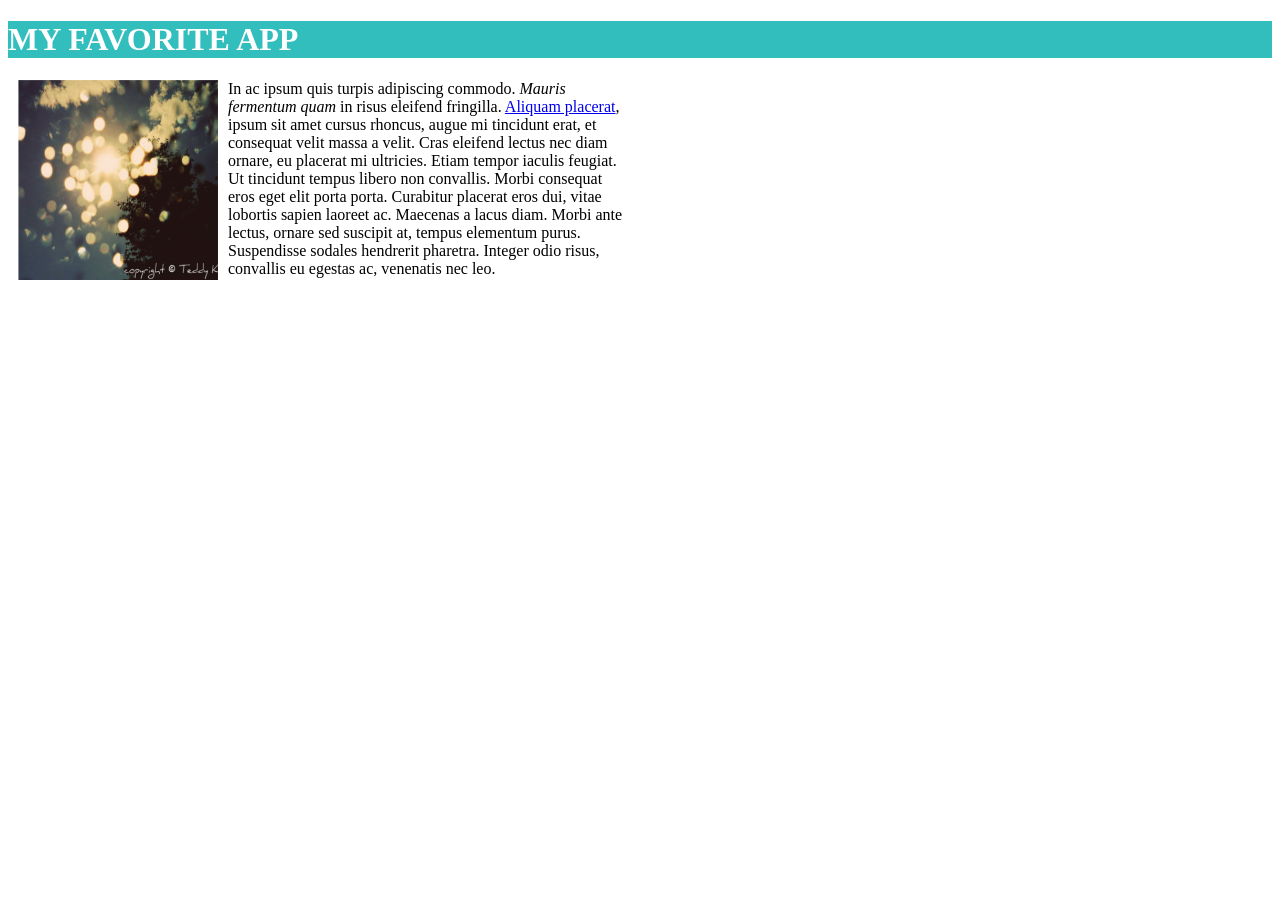
<file: portfolio/toplist/index.html>
<!DOCTYPE html>
<html>
<head>
<title>Favorite app</title>
	<link rel="stylesheet" type="text/css" 
	href="style.css">
</head>
<body>
	<h1 class="title">My Favorite App</h1>
	<div class="app">
   		<img src="image/app.png" alt="This is a screenshot">
    	<div class="description">In ac ipsum quis turpis adipiscing commodo. <em>Mauris fermentum quam</em> in risus eleifend fringilla. <a href="#">Aliquam placerat</a>, ipsum sit amet cursus rhoncus, augue mi tincidunt erat, et consequat velit massa a velit. Cras eleifend lectus nec diam ornare, eu placerat mi ultricies. Etiam tempor iaculis feugiat. Ut tincidunt tempus libero non convallis. Morbi consequat eros eget elit porta porta. Curabitur placerat eros dui, vitae lobortis sapien laoreet ac. Maecenas a lacus diam. Morbi ante lectus, ornare sed suscipit at, tempus elementum purus. Suspendisse sodales hendrerit pharetra. Integer odio risus, convallis eu egestas ac, venenatis nec leo.</div>
	</div>
</body>
</html>
</file>
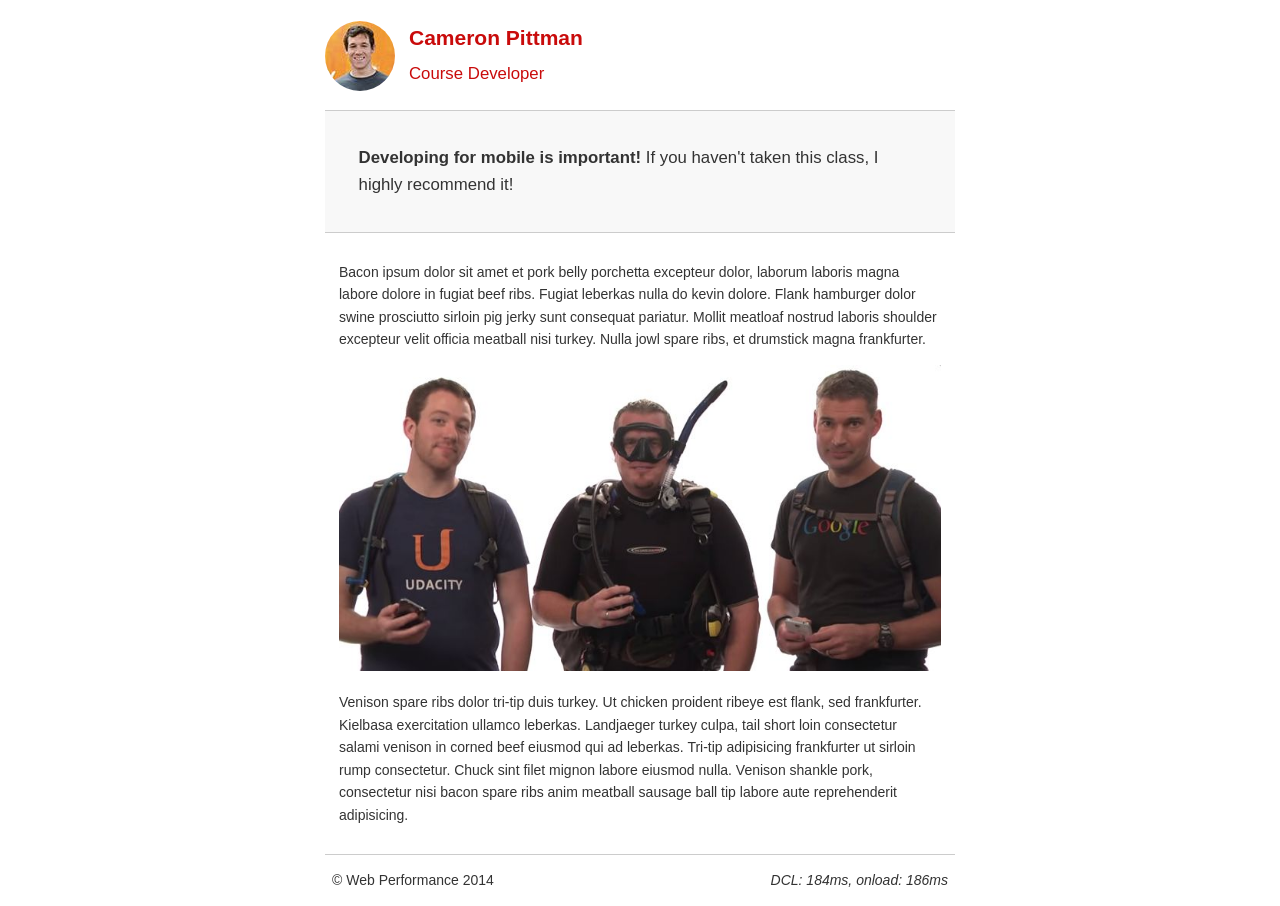
<file: Project 4/project-mobile.html>
<!DOCTYPE html>
<html lang="en">
  <head>
    <meta charset="utf-8">
    <meta name="viewport" content="width=device-width, initial-scale=1">
    <meta name="description" content=" FILL ME IN ">
    <meta name="author" content=" FILL ME IN ">
    <title>Cameron Pitman: Portfolio</title>

    <!-- Hmm, what is the impact of web fonts on speed? Measure it... -->
    <!-- <link href="//fonts.googleapis.com/css?family=Open+Sans:400,700" rel="stylesheet"> -->

    <link href="css/style.css" rel="stylesheet">
    <link href="css/print.css" rel="stylesheet">

    <script>
      (function(w,g){w['GoogleAnalyticsObject']=g;
      w[g]=w[g]||function(){(w[g].q=w[g].q||[]).push(arguments)};w[g].l=1*new Date();})(window,'ga');

      // TODO: replace with your Google Analytics profile ID.
      ga('create', 'UA-XXXX-Y');
      ga('send', 'pageview');
    </script>
    <script src="http://www.google-analytics.com/analytics.js"></script>
    <script async src="js/perfmatters.js"></script>
  </head>

  <body>
    <header>
      <a href="/"><img src="img/profilepic.jpg"></a>
      <p>Cameron Pittman<br><span>Course Developer</span></p>
    </header>

    <div class="container">
      <div class="hero">
        <strong>Developing for mobile is important!</strong> If you haven't taken this class, I highly recommend it!
      </div>

      <div class="content">
        
        <p>Bacon ipsum dolor sit amet et pork belly porchetta excepteur dolor, laborum laboris magna labore dolore in fugiat beef ribs. Fugiat leberkas nulla do kevin dolore. Flank hamburger dolor swine prosciutto sirloin pig jerky sunt consequat pariatur. Mollit meatloaf nostrud laboris shoulder excepteur velit officia meatball nisi turkey. Nulla jowl spare ribs, et drumstick magna frankfurter.</p>

        <img src="img/mobilewebdev.jpg">

        <p>Venison spare ribs dolor tri-tip duis turkey. Ut chicken proident ribeye est flank, sed frankfurter. Kielbasa exercitation ullamco leberkas. Landjaeger turkey culpa, tail short loin consectetur salami venison in corned beef eiusmod qui ad leberkas. Tri-tip adipisicing frankfurter ut sirloin rump consectetur. Chuck sint filet mignon labore eiusmod nulla. Venison shankle pork, consectetur nisi bacon spare ribs anim meatball sausage ball tip labore aute reprehenderit adipisicing.</p>

    </div>

    <footer>
      <p>&copy; Web Performance 2014 <span id="crp-stats"></span></p>
    </footer>
  </body>
</html>
</file>
<file: portfolio/toplist/style.css>
* {
	-webkit-box-sizing: border-box;
	-moz-box-sizing: border-box;
	-ms-box-sizing: border-box;
	box-sizing: border-box;
}

.title {
	  background-color: #33bebe;
	    text-transform: uppercase;
	    color: white;
}

img {
	  width: 200px;
  height: 200px;
  padding-top: 0px;
  padding-bottom: 0px;
  padding-right: 0px;
  padding-left: 0px;
  margin-right: 10px;
  margin-left: 10px;
}

.description {
	  width: 400px;
  height: 200px;
}

.app {
    display: -webkit-flex;
    display: flex;
}
</file>
<file: Project 4/css/style.css>
html {
  font-size: 100%;
  overflow-y: scroll;
  -webkit-tap-highlight-color: rgba(0,0,0,0);
  -ms-text-size-adjust: 100%;
  -webkit-text-size-adjust: none;
}
body { margin: 0; font-size: 14px; line-height: 1.61; font-weight: 400; }
body, button, input, select, textarea { font-family: 'Open Sans', sans-serif; color: #333; }

a { color: #12C; }
a:visited { color: #61C; }
a:focus { outline: thin dotted; }
a:hover, a:active { color: #c00; outline: 0; }

b, strong { font-weight: bold; }
pre, code { font-family: monospace, monospace; font-size: 1em; }
ul, ol { margin: 1em 0; padding: 0 0 0 20px; }
img { border: 0; max-width: 100%; }

body { background: #fff; }
header, footer, .container { max-width: 45em; margin: 0 auto; }

header { padding: 0 0.5em; color: #C90B0B; }
header img { border-radius: 40px; float: left; }
header p { font-size:1.5em; font-weight: bold; padding-left: 4em;}
header p span { font-size: 0.8em; font-weight: normal;}

.hero { padding: 2em; background-color: #f8f8f8; font-size:1.2em;
  border-bottom: 1px solid #ccc;
  border-top: 1px solid #ccc;
}

.content { padding: 1em 1em; }
.content li { list-style-type: none; font-size: 1.1em;}
li img { float:left; padding-right: 1em; }
li p { font-size: 0.9em; font-style: italic; }

footer {
  padding: 0 0.5em;
  border-top: 1px solid #ccc;
}
footer span { float: right; font-style: italic; }

/* Smartphones (portrait) */
@media only screen and (max-width: 480px) {
  body { font-size: 12px;}
  header p { padding-left: 4.5em;}
}
</file>
<file: Project 4/css/print.css>
@media print {
  * { background: transparent !important; color: black !important; text-shadow: none !important; filter:none !important; -ms-filter: none !important; }
  a, a:visited { color: #444 !important; text-decoration: underline; }
  a[href]:after { content: " (" attr(href) ")"; }
  tr, img { page-break-inside: avoid; }
  img { max-width: 100% !important; }
  @page { margin: 0.5cm; }
  p, h2, h3 { orphans: 3; widows: 3; }
  h2, h3{ page-break-after: avoid; }
}
</file>
